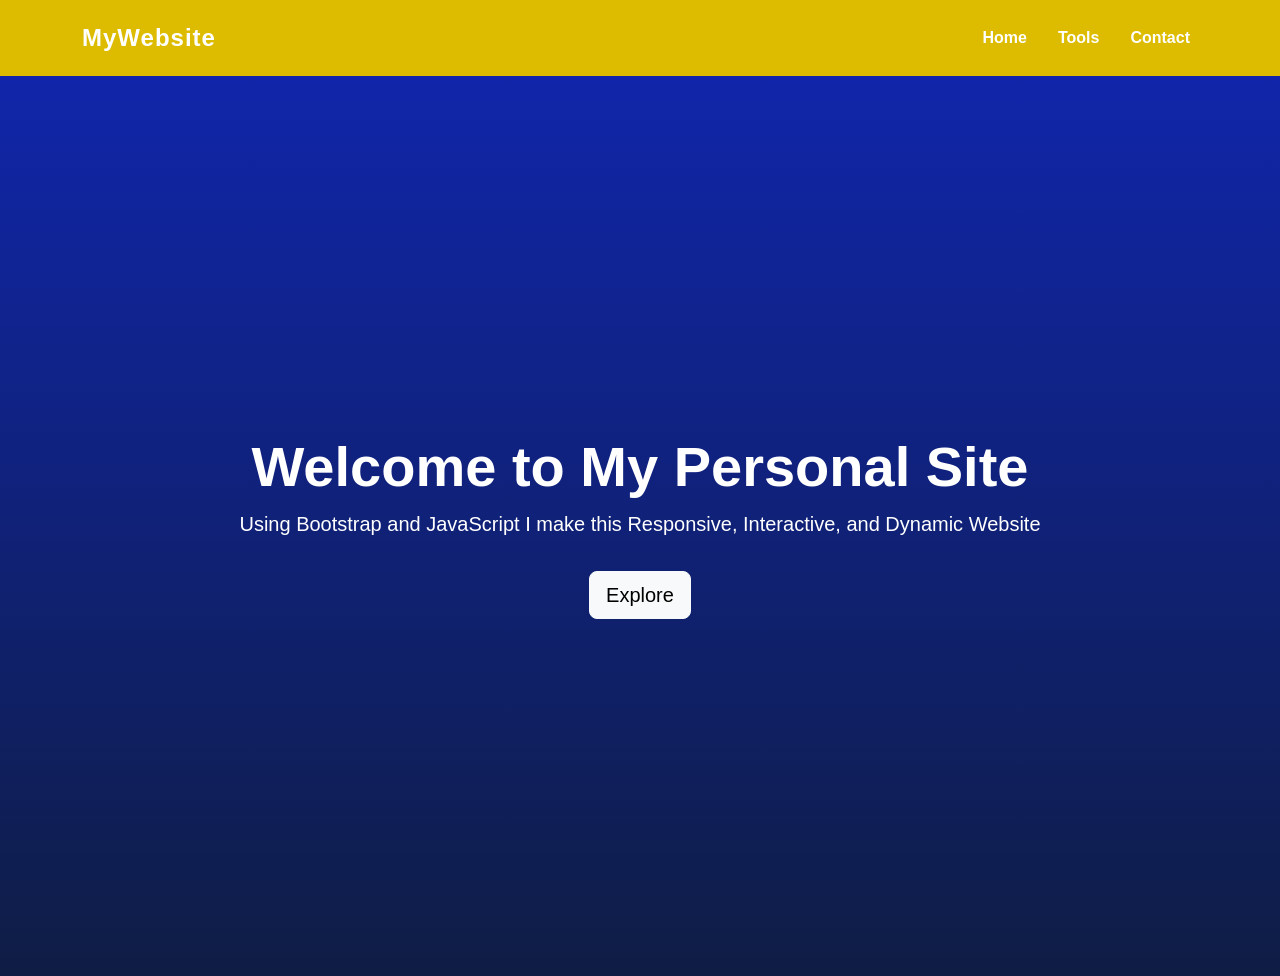
<file: index.html>
<!DOCTYPE html>
<html lang="en">
<head>
    <meta charset="UTF-8" />
    <meta name="viewport" content="width=device-width, initial-scale=1.0"/>

    <title>JastineSITE</title>

    
    <link
        href="https://cdn.jsdelivr.net/npm/bootstrap@5.3.3/dist/css/bootstrap.min.css"
        rel="stylesheet"
    />

    <link rel="stylesheet" href="style.css">
</head>
<body>


<nav class="navbar navbar-expand-lg navbar-dark">
    <div class="container">

        <a class="navbar-brand" href="index.html">MyWebsite</a>

        <button
            class="navbar-toggler"
            type="button"
            data-bs-toggle="collapse"
            data-bs-target="#navbarNav"
        >
            <span class="navbar-toggler-icon"></span>
        </button>

        <div class="collapse navbar-collapse" id="navbarNav">
            <ul class="navbar-nav ms-auto">

                <li class="nav-item">
                    <a class="nav-link active" href="index.html"><b>Home</b></a>
                </li>

                <li class="nav-item">
                    <a class="nav-link" href="tools.html"><b>Tools</b></a>
                </li>

                <li class="nav-item">
                    <a class="nav-link" href="contact.html"><b>Contact</b></a>
                </li>

            </ul>
        </div>

    </div>
</nav>


<section class="hero text-center text-white d-flex align-items-center">
    <div class="container">

        <h1 class="display-4 fw-bold">
            Welcome to My Personal Site
        </h1>

        <p class="lead">
            Using Bootstrap and JavaScript I make this Responsive, Interactive, and Dynamic Website
        </p>

        <a href="tools.html" class="btn btn-light btn-lg mt-3">
            Explore
        </a>

    </div>
</section>

<!-- Bootstrap JS -->
<script src="https://cdn.jsdelivr.net/npm/bootstrap@5.3.3/dist/js/bootstrap.bundle.min.js"></script>

</body>
</html>
</file>
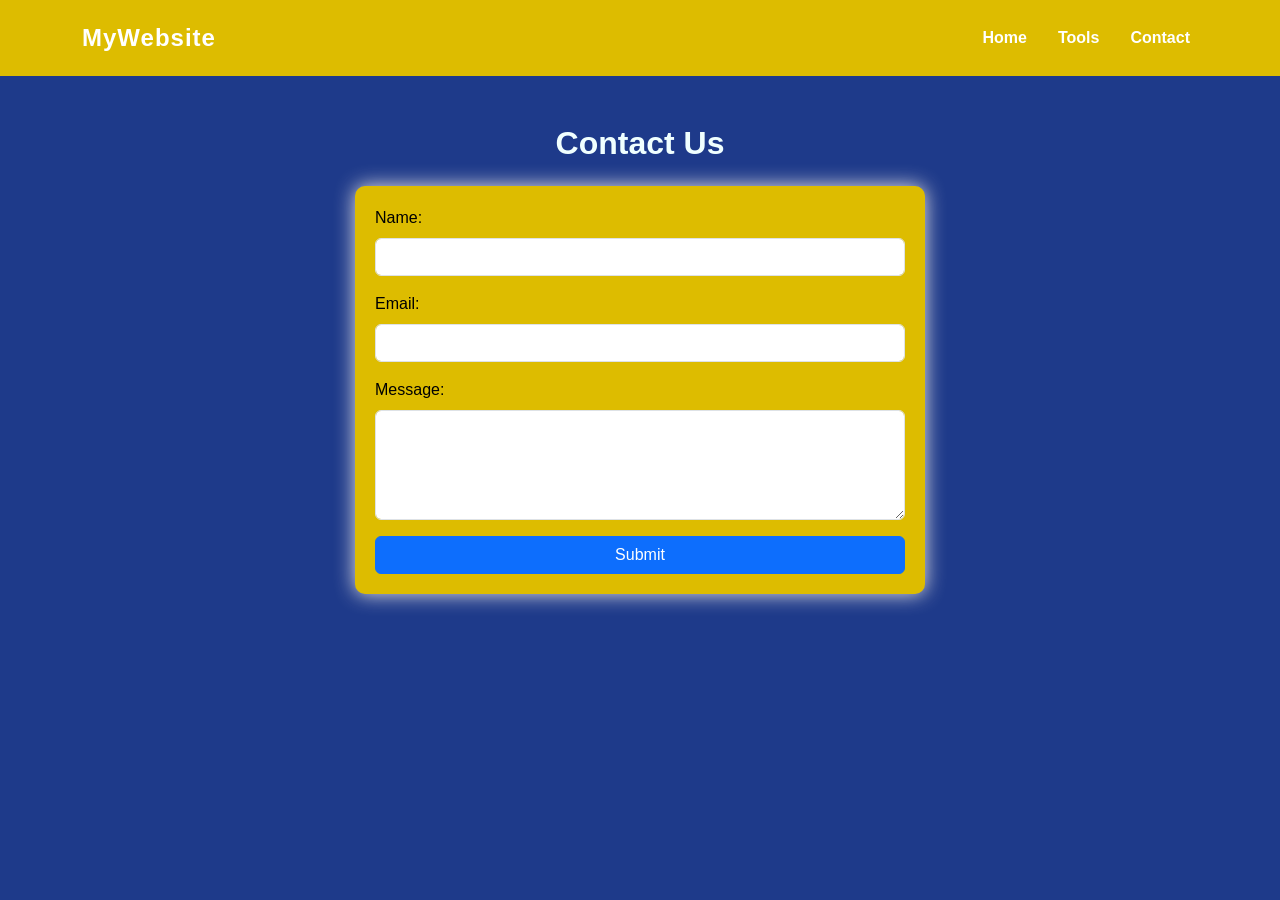
<file: contact.html>
<!DOCTYPE html>
<html lang="en">
<head>
    <meta charset="UTF-8" />
    <meta name="viewport" content="width=device-width, initial-scale=1.0"/>

    <title>JastineSITE</title>

    <link
        href="https://cdn.jsdelivr.net/npm/bootstrap@5.3.3/dist/css/bootstrap.min.css"
        rel="stylesheet"
    />

    <link rel="stylesheet" href="style.css">
</head>
<body>

<nav class="navbar navbar-expand-lg navbar-dark">
    <div class="container">

        <a class="navbar-brand" href="index.html">MyWebsite</a>

        <button
            class="navbar-toggler"
            type="button"
            data-bs-toggle="collapse"
            data-bs-target="#navbarNav"
        >
            <span class="navbar-toggler-icon"></span>
        </button>

        <div class="collapse navbar-collapse" id="navbarNav">
            <ul class="navbar-nav ms-auto">

                <li class="nav-item">
                    <a class="nav-link active" href="index.html"><b>Home</b></a>
                </li>

                <li class="nav-item">
                    <a class="nav-link" href="tools.html"><b>Tools</b></a>
                </li>

                <li class="nav-item">
                    <a class="nav-link" href="contact.html"><b>Contact</b></a>
                </li>

            </ul>
        </div>

    </div>
</nav>

<section class="py-5 contact-section">
    <div class="container">

        <h2 class="text-center mb-4"><b>Contact Us</b></h2>

        <div class="row justify-content-center">
            <div class="col-md-6 contact-box">

                <form id="contactForm">

                    <div class="mb-3">
                        <label class="form-label">Name:</label>
                        <input type="text" class="form-control">
                    </div>

                    <div class="mb-3">
                        <label class="form-label">Email:</label>
                        <input type="email" class="form-control">
                    </div>

                    <div class="mb-3">
                        <label class="form-label">Message:</label>
                        <textarea class="form-control" rows="4"></textarea>
                    </div>

                    <button type="submit" class="btn btn-primary w-100">
                        Submit
                    </button>

                </form>

            </div>
        </div>

    </div>
</section>

<script src="https://cdn.jsdelivr.net/npm/bootstrap@5.3.3/dist/js/bootstrap.bundle.min.js"></script>

</body>
</html>
</file>
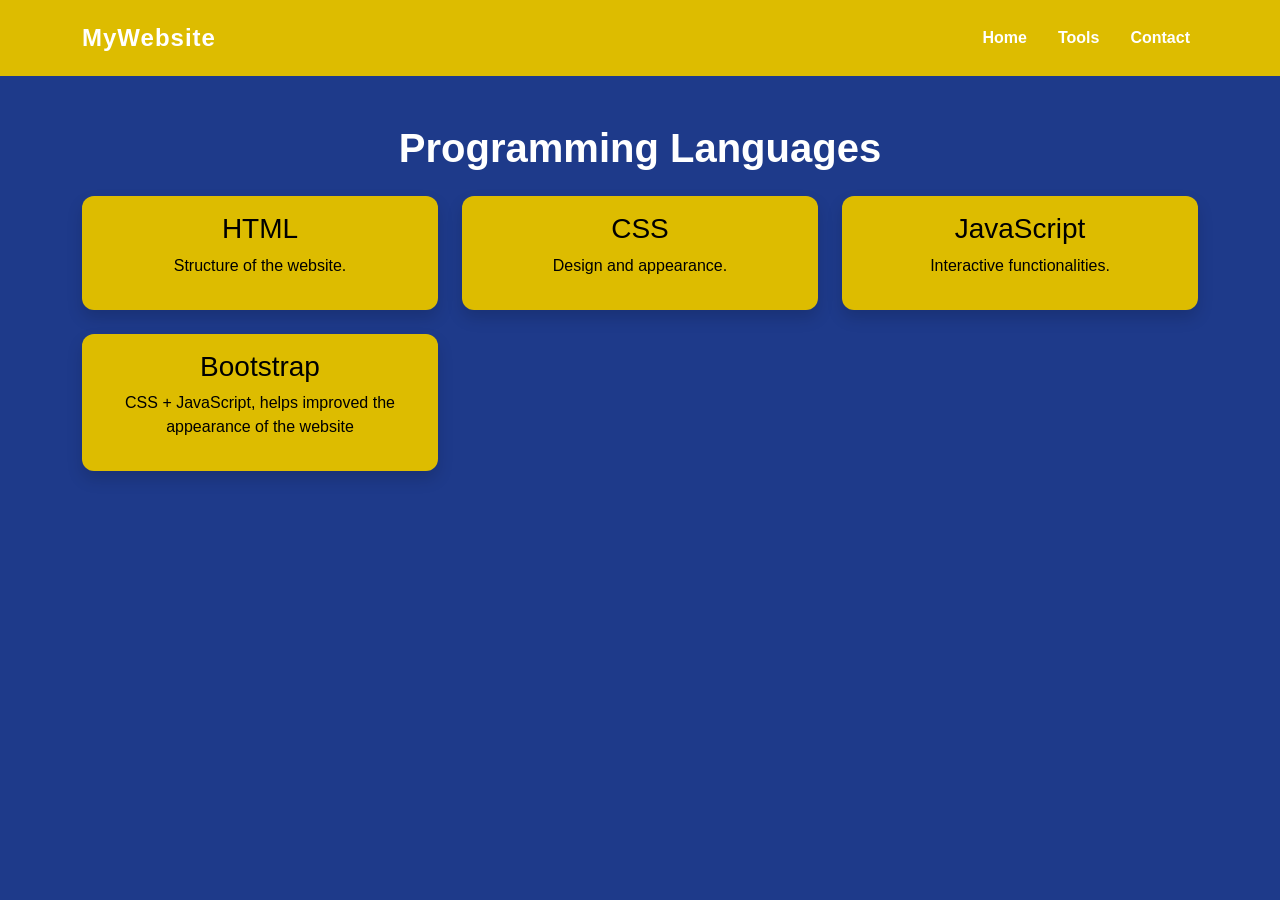
<file: tools.html>
<!DOCTYPE html>
<html lang="en">
<head>
    <meta charset="UTF-8" />
    <meta name="viewport" content="width=device-width, initial-scale=1.0"/>

    <title>Features - JastineSITE</title>

    <link
        href="https://cdn.jsdelivr.net/npm/bootstrap@5.3.3/dist/css/bootstrap.min.css"
        rel="stylesheet"
    />

    <link rel="stylesheet" href="style.css">
</head>
<body>

<nav class="navbar navbar-expand-lg navbar-dark">
    <div class="container">

        <a class="navbar-brand" href="index.html">MyWebsite</a>

        <button
            class="navbar-toggler"
            type="button"
            data-bs-toggle="collapse"
            data-bs-target="#navbarNav"
        >
            <span class="navbar-toggler-icon"></span>
        </button>

        <div class="collapse navbar-collapse" id="navbarNav">
            <ul class="navbar-nav ms-auto">

                <li class="nav-item">
                    <a class="nav-link active" href="index.html"><b>Home</b></a>
                </li>

                <li class="nav-item">
                    <a class="nav-link" href="tools.html"><b>Tools</b></a>
                </li>

                <li class="nav-item">
                    <a class="nav-link" href="contact.html"><b>Contact</b></a>
                </li>

            </ul>
        </div>

    </div>
</nav>

<section class="py-5">
    <div class="container">

        <h1 class="text-center mb-4 tools-title"><b>Programming Languages</b></h1>

        <div class="row text-center">

            <div class="col-md-4 mb-4">
                <div class="card shadow h-100">
                    <div class="card-body">
                        <h3>HTML</h3>
                        <p>Structure of the website.</p>
                    </div>
                </div>
            </div>

            <div class="col-md-4 mb-4">
                <div class="card shadow h-100">
                    <div class="card-body">
                        <h3>CSS</h3>
                        <p>Design and appearance.</p>
                    </div>
                </div>
            </div>

            <div class="col-md-4 mb-4">
                <div class="card shadow h-100">
                    <div class="card-body">
                        <h3>JavaScript</h3>
                        <p>Interactive functionalities.</p>
                    </div>
                </div>
            </div>

            <div class="col-md-4 mb-4">
                <div class="card shadow h-100"> 
                    <div class="card-body"> 
                        <h3>Bootstrap</h3> 
                        <p>CSS + JavaScript, helps improved the appearance of the website</p> 
                    </div> 
                </div> 
            </div>

        </div>

    </div>
</section>

<script src="https://cdn.jsdelivr.net/npm/bootstrap@5.3.3/dist/js/bootstrap.bundle.min.js"></script>

</body>
</html>
</file>
<file: style.css>
body {
    font-family: Arial, sans-serif;
    background-color: #1E3A8A;
}

.contact-section {
    background-color: #1E3A8A;
    color: azure;
}

.tools-title{
    color: rgb(255, 255, 255);
}

.navbar {
    background-color: #ddbc00;
    padding: 15px 0;
}

.navbar-brand {
    font-size: 1.5rem;
    font-weight: bold;
    color: white !important;
    letter-spacing: 1px;
}

.navbar-nav .nav-link {
    color: white !important;
    margin-left: 15px;
    transition: 0.3s;
    font-weight: 500;
}

.navbar-nav .nav-link:hover {
    color: #0300ce !important;
}

.navbar-nav .nav-link.active {
    color: #ffd166 ;
    font-weight: bold;
}

.navbar-toggler {
    border: 1px solid white;
}

@media (max-width: 991px) {

    .navbar-nav {
        text-align: center;
        padding-top: 10px;
    }

    .navbar-nav .nav-link {
        margin: 10px 0;
    }

}
.card {
    background-color: #ddbc00;
    color: black;
    border: none;
    border-radius: 12px;
    transition: 0.3s;
}

.contact-box {
    background: #ddbc00;
    padding: 20px;
    border-radius: 10px;
    color: black;

    /* glow effect */
    box-shadow: 0 0 20px #ebe6e6;
}

.hero {
    height: 100vh;
    background: linear-gradient(
        rgba(3, 17, 201, 0.5),
        rgba(0,0,0,0.5)
    ),
    url("https://i.pinimg.com/736x/6c/37/10/6c3710bfac3fcb25c59486814ceeb976.jpg");

    background-size: cover;        /* makes image cover full area */
    background-position: center;   /* keeps image centered */
    background-repeat: no-repeat;  /* prevents tiling */

    text-align: center;
}

.card {
    transition: transform 0.3s;
}

.card:hover {
    transform: translateY(-10px);
}
</file>
